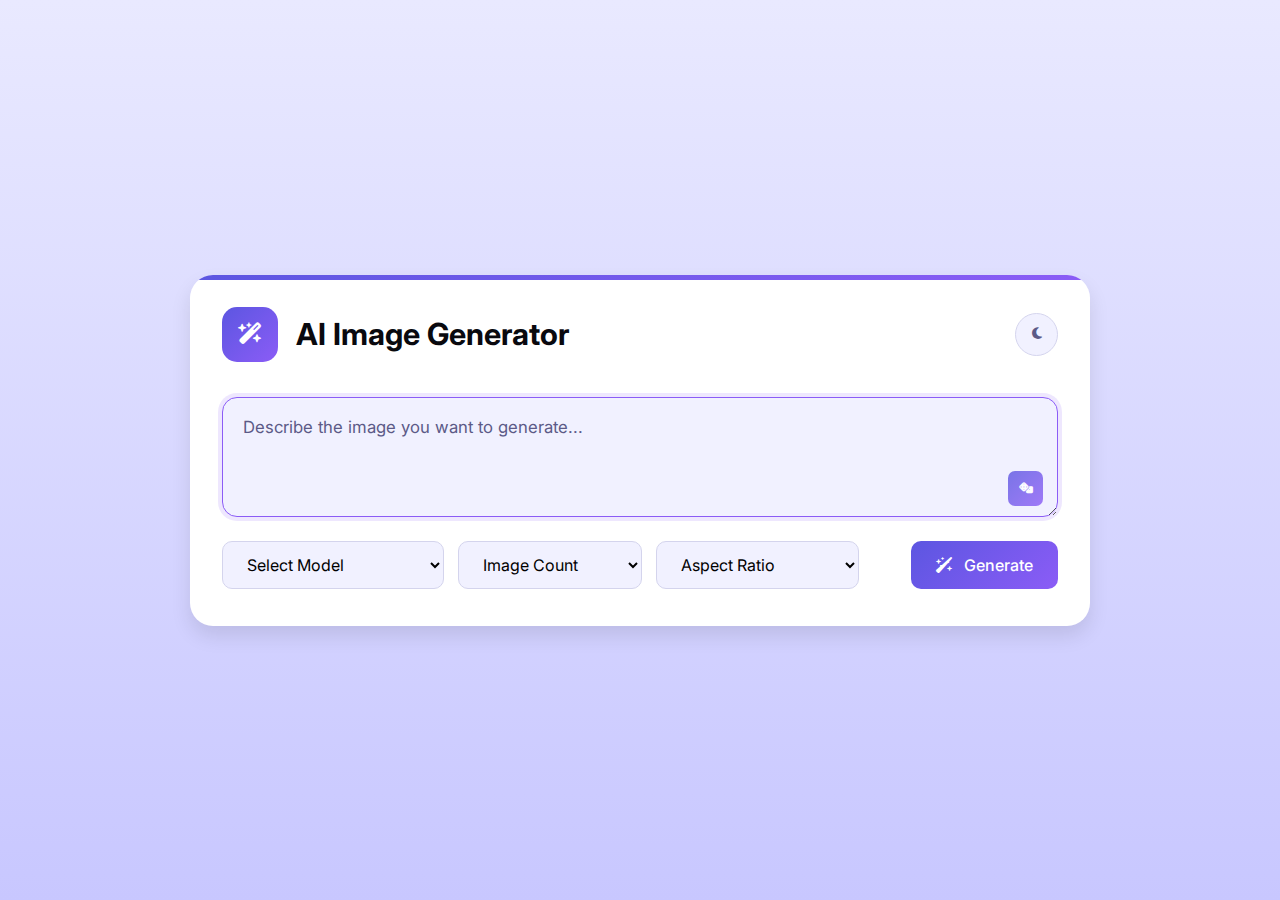
<file: image-generator.html>
<!DOCTYPE html>
<html lang="en">
<head>
    <meta charset="UTF-8">
    <meta name="viewport" content="width=device-width, initial-scale=1.0">
    <title>Image Generator</title>
    <link rel="stylesheet" href="https://cdnjs.cloudflare.com/ajax/libs/font-awesome/6.7.2/css/all.min.css" />
    <link rel="stylesheet" href="style.css">
</head>
<body class="dark-theme">
    <div class="container">
        <!-- Header -->
        <header class="header">
            <div class="logo-wrapper">
                <div class="logo">
                    <i class="fa-solid fa-wand-magic-sparkles"></i>
                </div>
                <h1>AI Image Generator</h1>
            </div>

            <button class="theme-toggle">
                <i class="fa-solid fa-moon"></i>
            </button>
        </header>

        <div class="main-content">
            <form action="#" class="prompt-form">
                <div class="prompt-container">
                    <textarea class="prompt-input" placeholder="Describe the image you want to generate..." required autofocus></textarea>

                    <button type="button" class="prompt-btn">
                        <i class="fa-solid fa-dice"></i>
                    </button>
                </div>

                <div class="prompt-actions">
                    <div class="select-wrapper">
                        <select  class="custom-select" id="model-select" required>
                            <option value="" selected disabled>Select Model</option>
                            <option value="black-forest-labs/FLUX.1-dev">FLUX.1-dev</option>
                            <option value="black-forest-labs/FLUX.1-schnell">FLUX.1-schnell</option>
                            <option value="stabilityai/stable-diffusion-xl-base-1.0">Stable Diffusion XL</option>
                            <option value="runwayml/stable-diffusion-v1-5">Stable Diffusion v1.5</option>
                            <option value="prompthero/openjourney">OpenJourney</option>
                        </select>
                    </div>

                    <div class="select-wrapper">
                        <select  class="custom-select" id="count-select" required>
                            <option value="" selected disabled>Image Count</option>
                            <option value="1">1 Image</option>
                            <option value="2">2 Images</option>
                            <option value="3">3 Images</option>
                            <option value="4">4 Images</option>
                        </select>
                    </div>

                    <div class="select-wrapper">
                        <select  class="custom-select" id="ratio-select" required>
                            <option value="" selected disabled>Aspect Ratio</option>
                            <option value="1/1">Square (1:1)</option>
                            <option value="16/9">Landscape (16:9)</option>
                            <option value="9/16">Portrait (9:16)</option>
                        </select>
                    </div>

                    <button type="submit" class="generate-btn">
                        <i class="fa-solid fa-wand-sparkles"></i>
                        Generate
                    </button>
                </div>

                <div class="gallery-grid">
                    <!-- <div class="img-card loading">
                        <div class="status-container">
                            <div class="spinner"></div>
                            <i class="fa-solid fa-triangle-exclamation"></i>
                            <p class="status-text">Generating...</p>
                        </div>
                        <img src="" class="result-img">

                        <div class="img-overlay">
                            <button class="img-download-btn">
                                <i class="fa-solid fa-download"></i>
                            </button>
                        </div>
                    </div> -->
                </div>
            </form>
        </div>
    </div>

    <script src="script.js"></script>
</body>
</html>
</file>
<file: style.css>
/* Importing font */
@import url('https://fonts.googleapis.com/css2?family=Inter:ital,opsz,wght@0,14..32,100..900;1,14..32,100..900&display=swap');

*{
    margin: 0;
    padding: 0;
    box-sizing: border-box;
    font-family: "Inter", sans-serif;
}

:root{
    --color-primary: #5C56E1;
    --color-primary-dark : #5B21b6;
    --color-accent: #8B5CF6;
    --color-card : #FFFFFF;
    --color-input : #F1F1FF;
    --color-text : #09090E;
    --color-placeholder : #5C5A87;
    --color-border : #D4D4ED;
    --color-gradient : linear-gradient(135deg, #5C56E1, #8B5CF6);
}

body.dark-theme{
    --color-card : #1E293B;
    --color-input: #141B2D;
    --color-text : #F3F4F6;
    --color-placeholder : #A3B6DC;
    --color-border : #334155;

    background: var(--color-card);
    background-image: radial-gradient(circle at 15% 50%, rgba(99, 102, 241, 0.15) 0%, transparent 35%), radial-gradient(circle at 50% 80%, rgba(99, 102, 241, 0.1) 0%, transparent 40%);
}

body{
    display: flex;
    align-items: center;
    justify-content: center;
    min-height: 100vh;
    padding: 15px;
    color: var(--color-text);
    background: linear-gradient(#E9E9FF, #C8C7FF);
}

.container{
    width: 900px;
    background: var(--color-card);
    padding: 32px;
    border-radius: 23px;
    box-shadow: 0 10px 20px 0 rgba(0, 0, 0, 0.1);
    position: relative;
    overflow: hidden;
}

.container::before{
    content: "";
    position: absolute;
    top:0;
    left: 0;
    width: 100%;
    height: 5px;
    background: var(--color-gradient);
}

.header{
    display: flex;
    align-items: center;
    justify-content: space-between;
}

.header .logo-wrapper{
    display: flex;
    gap: 18px;
    align-items: center;
}

.header .logo-wrapper .logo{
    height: 55px;
    width: 56px;
    display: flex;
    color: #FFFFFF;
    font-size: 1.35rem;
    flex-shrink: 0;
    border-radius: 15px;
    align-items: center;
    justify-content: center;
    background: var(--color-gradient);
}

.header .logo-wrapper h1{
    font-size: 1.9rem;
    font-weight: 700;
}

.header .theme-toggle{
    height: 43px;
    width: 43px;
    border-radius: 50%;
    font-size: 1.05;
    cursor: pointer;
    display: flex;
    align-items: center;
    justify-content: center;
    background: var(--color-input);
    border: 1px solid var(--color-border);
    color: var(--color-placeholder);
    transition: all 0.3s ease;
}

.header .theme-toggle:hover{
    color: var(--color-primary);
    transform: translateY(-2px);
    box-shadow: 0 4px 6px -1px rgba(0, 0, 0, 0.1);
}

.main-content{
    margin: 35px 0 5px;
}

.main-content .prompt-container{
    width: 100%;
    margin-bottom: 20px;
    position: relative;
}

.prompt-container .prompt-input{
    width: 100%;
    line-height: 1.6;
    resize: vertical;
    font-size: 1.05rem;
    min-height: 120px;
    padding: 16px 20px;
    border-radius: 15px;
    color: var(--color-text);
    background: var(--color-input);
    border: 1px solid var(--color-border);
    transition: all 0.3s ease;
}

.prompt-container .prompt-input::placeholder{
    color: var(--color-placeholder);
}

.prompt-container .prompt-input:focus{
    outline: none;
    border-color: var(--color-accent);
    box-shadow: 0 0 0 4px rgba(139, 92, 246, 0.15);
}

.prompt-container .prompt-btn{
    position: absolute;
    right: 15px;
    bottom: 15px;
    height: 35px;
    width: 35px;
    border: none;
    color: #fff;
    opacity: 0.8;
    cursor: pointer;
    font-size: 0.7rem;
    border-radius: 20%;
    background: var(--color-gradient);
    transition: all 0.3s ease;
}

.prompt-container .prompt-btn:hover{
    opacity: 1;
    transform: translateY(-2px);
    box-shadow: 0 4px 6px -1px rgba(0, 0, 0, 0.1);
}

.main-content .prompt-actions{
    display: grid;
    gap: 14px;
    grid-template-columns: 1.2fr 1fr 1.1fr 1fr;
}

.prompt-actions .seleect-wrapper{
    position: relative;
}

.prompt-actions .seleect-wrapper::after{
    content: "\f078";
    font-family: "Font awesome 6 free";
    font-weight: 900;
    position: absolute;
    right: 20px;
    top: 50%;
    font-size: 0.9rem;
    padding-left: 7px;
    pointer-events: none;
    background: var(--color-input);
    color: var(--color-placeholder);
    transform: translateY(-50%);
}

.prompt-actions :where(.custom-select, .generate-btn){
    cursor: pointer;
    padding: 12px 20px;
    font-size: 1rem;
    border-radius: 10px;
    background: var(--color-input);
    border: 1px solid var(--color-border);
    transition: all 0.3s ease;
}

.prompt-actions .custom-select{
    width: 100%;
    outline: none;
    height: 100%;
    /* appearance: none; */
}

.prompt-actions .custom-select:is(:focus, :hover){
    border-color: var(--color-accent);
    box-shadow: 0 0 0 3px rgba(139, 92, 246, 0.1);
}

.prompt-actions .generate-btn{
    display: flex;
    gap: 12px;
    font-weight: 500;
    margin-left: auto;
    align-items: center;
    justify-content: center;
    padding: 12px 25px;
    border: none;
    color: #fff;
    background: var(--color-gradient);
}

.prompt-actions .generate-btn:hover{
    transform: translateY(-2px);
    box-shadow: 0 4px 10px rgba(109, 40, 217, 0.3);
}

.prompt-actions .generate-btn:disabled{
    opacity: 0.6;
    pointer-events: none;
}

.main-content .gallery-grid{
    display: grid;
    gap: 15px;
    grid-template-columns: repeat(auto-fill, minmax(180px, 1fr));
}

.main-content .gallery-grid:has(.img-card){
    margin-top: 30px;
}

.gallery-grid .img-card{
    display: flex;
    flex-direction: column;
    align-items: center;
    justify-content: center;
    position: relative;
    overflow: hidden;
    aspect-ratio: 1;
    border-radius: 16px;
    background: var(--color-input);
    border: 1px solid var(--color-border);
    transition: all 0.3s ease;
}

.gallery-grid .img-card:not(.loading, .error):hover{
    transform: translateY(-5px);
    box-shadow: 0 10px 15px -3px rgba(0, 0, 0,0.1);
}

.gallery-grid .img-card .result-img{
    width: 100%;
    height: 100%;
    object-fit: cover;
}

.gallery-grid .img-card:is(.loading, .error) :is(.result-img, .img-overlay){
    display: none;
}

.gallery-grid .img-card .img-overlay{
    position: absolute;
    bottom: 0;
    left: 0;
    right: 0;
    padding: 20px;
    display: flex;
    opacity: 0;
    pointer-events: none;
    justify-content: flex-end;
    background: linear-gradient(transparent, rgba(0, 0, 0, 0.8));
    transition: all 0.3s ease;
}

.gallery-grid .img-card:hover .img-overlay{
    opacity: 1;
    pointer-events: auto;
}

.gallery-grid .img-card .img-download-btn{
    height: 45px;
    width:45px ;
    color: #fff;
    backdrop-filter: blur(5px);
    border-radius: 15px;
    border: none;
    display: flex;
    align-items: center;
    justify-content: center;
    cursor: pointer;
    background: rgba(255, 255, 255, 0.25);
    transition: all 0.3s ease;
}

.gallery-grid .img-card .img-download-btn:hover{
    transform: scale(11.05rem);
    background:rgba(255, 255, 255, 0.4) ;
}

.gallery-grid .img-card .status-container{
    padding: 15px;
    display:none;
    gap: 13px;
    flex-direction: column;
    align-items: center;
}

.gallery-grid .img-card:where(.loading, .error) .status-container{
    display: flex;
}

.gallery-grid .img-card.loading .status-container i, 
.gallery-grid .img-card.error .spinner i{
    display: none;
}

.gallery-grid .img-card.error .status-container i{
    font-size: 1.7rem;
    color: #ef4444;
}

.gallery-grid .img-card.loading .spinner{
    width: 35px;
    height: 35px;
    border-radius: 50%;
    border: 3px solid var(--color-border);
    border-top-color: var(--color-primary);
    animation: spin 1s linear infinite;
}

@keyframes spin{
    to{
        transform: rotate(360deg);
    }
}

.gallery-grid .img-card .status-text{
    font-size: 0.85rem;
    text-align: center;
    color: var(--color-placeholder);
}

/* For small screens */
@media (max-width: 768px) {
    .container{
        padding: 18px;
    }

    .header .logo-wrapper .logo{
        height: 50px;
        width: 50px;
        font-size: 1.25rem;
    }

    .header .logo-wrapper h1{
        font-size: 1.7rem;
    }

    .main-content .prompt-actions{
        grid-template-columns: 1fr;
        margin-top: -10px;
    }

    .prompt-actions .generate-btn{
        margin: 10px 0 0;
    }

    .gallery-grid .img-card .img-overlay{
        opacity: 1;
    }
}
</file>
